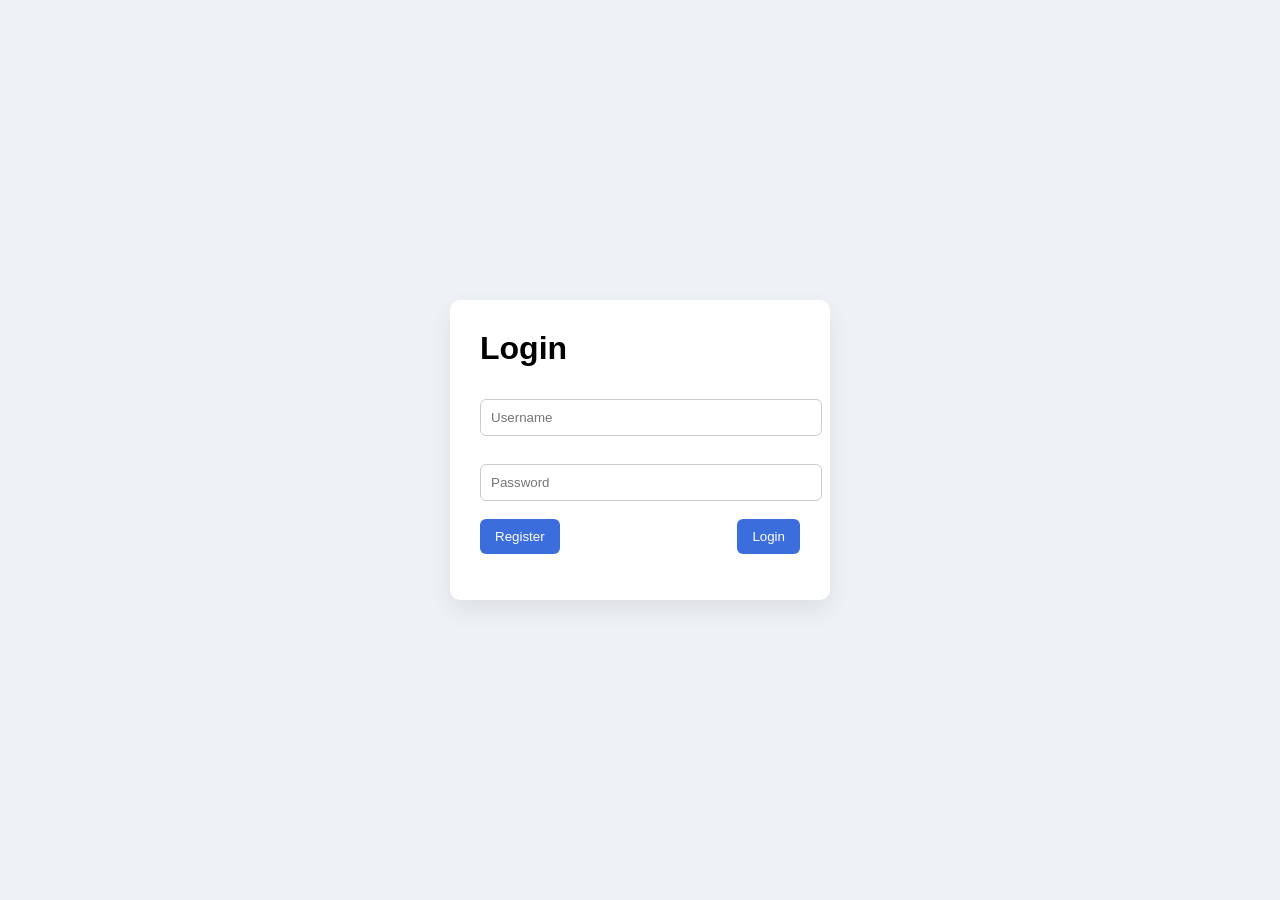
<file: html/index.html>
<!DOCTYPE html>
<html lang="en">
<head>
  <meta charset="utf-8">
  <title>Login</title>
  <link rel="stylesheet" href="styles/auth.css">
</head>
<body>
  <div class="container">
    <h1>Login</h1>

    <input id="username" type="text" placeholder="Username">
    <p id="username-error" class="error"></p>

    <input id="password" type="password" placeholder="Password">
    <p id="password-error" class="error"></p>

    <div class="button-row">
      <button type="button" onclick="window.location.href='/register.html'">Register</button>
      <button type="button" onclick="login()">Login</button>
    </div>

    <p id="result"></p>
  </div>

  <script src="scripts/validation.js"></script>
  <script src="scripts/auth.js"></script>
</body>
</html>
</file>
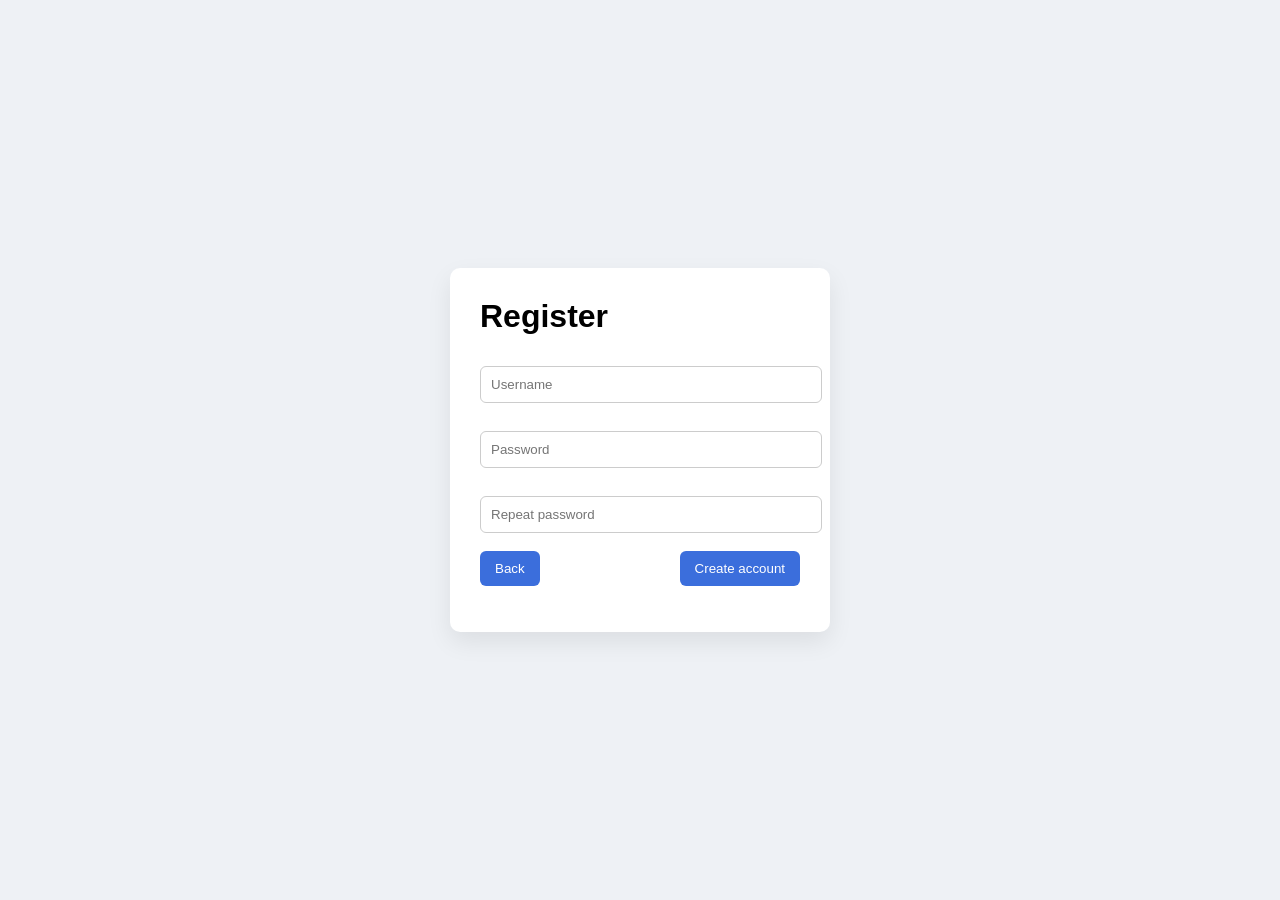
<file: html/register.html>
<!DOCTYPE html>
<html lang="en">
<head>
  <meta charset="utf-8">
  <title>Register</title>
  <link rel="stylesheet" href="styles/auth.css">
</head>
<body>
  <div class="container">
    <h1>Register</h1>

    <input id="username" type="text" placeholder="Username">
    <p id="username-error" class="error"></p>

    <input id="password" type="password" placeholder="Password">
    <p id="password-error" class="error"></p>

    <input id="repassword" type="password" placeholder="Repeat password">
    <p id="repassword-error" class="error"></p>

    <div class="button-row">
      <button type="button" onclick="window.location.href='/index.html'">Back</button>
      <button type="button" onclick="register()">Create account</button>
    </div>

    <p id="result"></p>
  </div>

  <script src="scripts/validation.js"></script>
  <script src="scripts/auth.js"></script>
</body>
</html>
</file>
<file: html/styles/auth.css>
body {
    margin: 0;
    font-family: Arial, sans-serif;
    background: #eef1f5;

    display: flex;
    justify-content: center;
    align-items: center;
    height: 100vh;
}

.container {
    background: white;
    padding: 30px;
    border-radius: 10px;
    width: 320px;

    box-shadow: 0 10px 25px rgba(0,0,0,0.08);
}

h1 {
    margin-top: 0;
}

input {
    width: 100%;
    padding: 10px;
    margin-top: 10px;
    margin-bottom: 5px;

    border: 1px solid #ccc;
    border-radius: 6px;
}

button {
    padding: 10px 15px;
    border: none;
    border-radius: 6px;

    background: #3b6edc;
    color: white;

    cursor: pointer;
}

button:hover {
    background: #2f58b3;
}

.button-row {
    margin-top: 10px;
    display: flex;
    justify-content: space-between;
}

.error {
    color: red;
    font-size: 13px;
}
</file>
